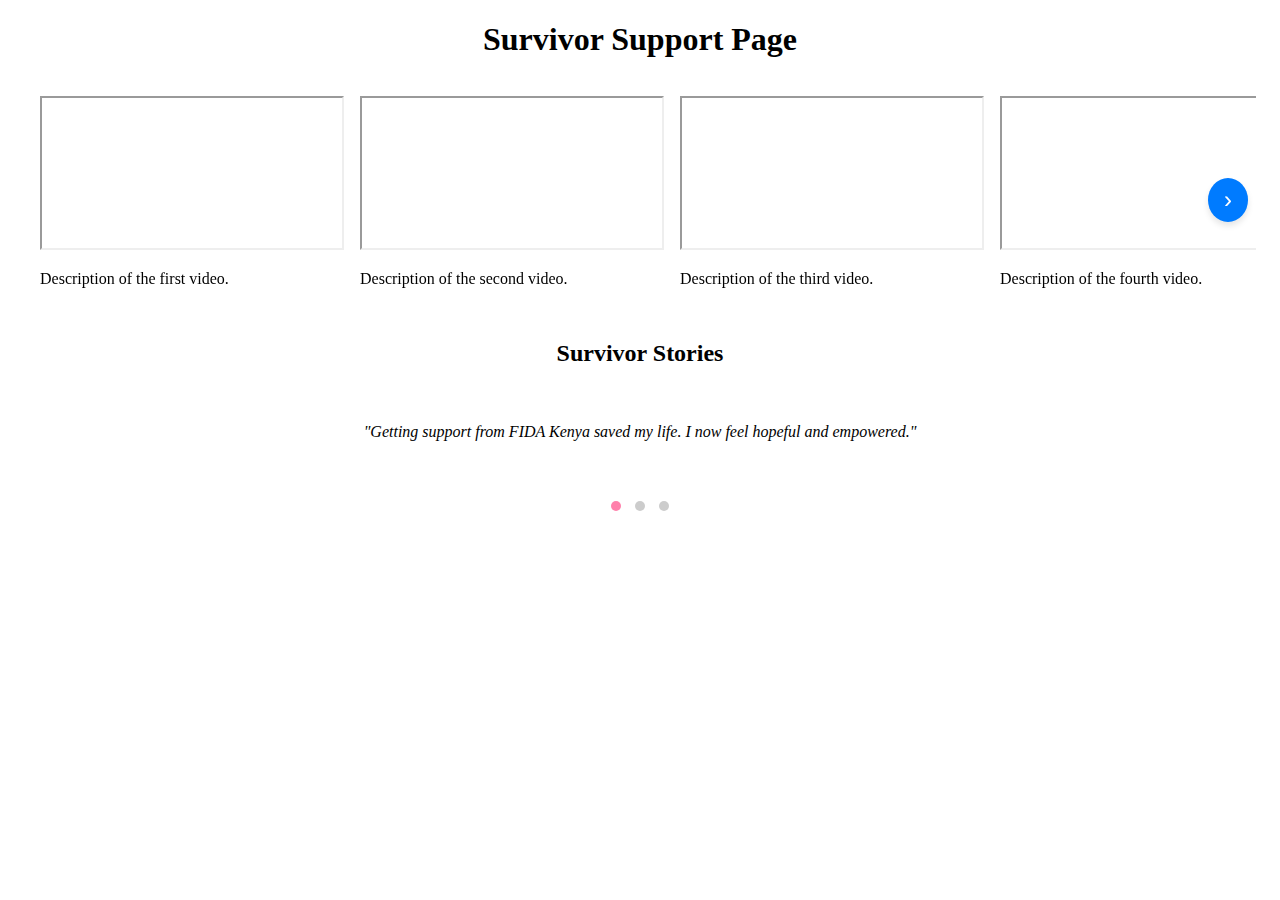
<file: educationPage.html>
<!DOCTYPE html>
<html lang="en">
<head>
    <meta charset="UTF-8">
    <meta name="viewport" content="width=device-width, initial-scale=1.0">
    <link rel="stylesheet" href="educationPage.css">
    <title>Video Gallery</title>
</head>
<body>
    <h1>Survivor Support Page</h1>
    <div class="scroll-wrapper">
        <button class="scroll-button left" onclick="scrollLeftAction()">&#8249;</button>
        <div class="scroll-container">
            <div class="card">
                <iframe class="responsive-iframe" src="https://www.youtube.com/embed/tgbNymZ7vqY?rel=0" allowfullscreen></iframe>
                <p class="video-description">Description of the first video.</p>
            </div>
            <div class="card">
                <iframe class="responsive-iframe" src="https://www.youtube.com/embed/tgbNymZ7vqY?rel=0" allowfullscreen></iframe>
                <p class="video-description">Description of the second video.</p>
            </div>
            <div class="card">
                <iframe class="responsive-iframe" src="https://www.youtube.com/embed/tgbNymZ7vqY?rel=0" allowfullscreen></iframe>
                <p class="video-description">Description of the third video.</p>
            </div>
            <div class="card">
                <iframe class="responsive-iframe" src="https://www.youtube.com/embed/tgbNymZ7vqY?rel=0" allowfullscreen></iframe>
                <p class="video-description">Description of the fourth video.</p>
            </div>
            <div class="card">
                <iframe class="responsive-iframe" src="https://www.youtube.com/embed/tgbNymZ7vqY?rel=0" allowfullscreen></iframe>
                <p class="video-description">Description of the first video.</p>
            </div>
            <div class="card">
                <iframe class="responsive-iframe" src="https://www.youtube.com/embed/tgbNymZ7vqY?rel=0" allowfullscreen></iframe>
                <p class="video-description">Description of the first video.</p>
            </div>
            <div class="card">
                <iframe class="responsive-iframe" src="https://www.youtube.com/embed/tgbNymZ7vqY?rel=0" allowfullscreen></iframe>
                <p class="video-description">Description of the first video.</p>
            </div>
        </div>
        <button class="scroll-button right" onclick="scrollRight()">&#8250;</button>
    </div>

    <section>
        <h2>Survivor Stories</h2>
        <div class="testimonial-slider">
            <div class="testimonial active">
                <p>"Getting support from FIDA Kenya saved my life. I now feel hopeful and empowered."</p>
            </div>
            <div class="testimonial">
                <p>"The counseling services helped me cope and heal. I encourage every survivor to seek help."</p>
            </div>
            <div class="testimonial">
                <p>"Accessing the helplines gave me immediate help when I needed it the most."</p>
            </div>
        </div>
        <div class="dots">
            <span class="dot active"></span>
            <span class="dot"></span>
            <span class="dot"></span>
        </div>
    </section>

    <script>
        const scrollContainer = document.querySelector('.scroll-container');
        const leftButton = document.querySelector('.scroll-button.left');
        const rightButton = document.querySelector('.scroll-button.right');

        // Update arrow visibility
        function updateArrows() {
            const scrollLeft = scrollContainer.scrollLeft;
            const maxScrollLeft = scrollContainer.scrollWidth - scrollContainer.clientWidth;

            leftButton.style.display = scrollLeft > 0 ? 'block' : 'none';
            rightButton.style.display = scrollLeft < maxScrollLeft ? 'block' : 'none';
        }

        // Scroll left
        function scrollLeftAction() {
            scrollContainer.scrollBy({
                top: 0,
                left: -scrollContainer.clientWidth / 2,
                behavior: 'smooth'
            });
        }

        // Scroll right
        function scrollRight() {
            scrollContainer.scrollBy({
                top: 0,
                left: scrollContainer.clientWidth / 2,
                behavior: 'smooth'
            });
        }

        // Initial arrow update
        updateArrows();

        // Update arrows on scroll
        scrollContainer.addEventListener('scroll', updateArrows);



        // JavaScript for Automatic Slideshow
        let currentIndex = 0;
        const testimonials = document.querySelectorAll('.testimonial');
        const dots = document.querySelectorAll('.dot');

        function showTestimonial(index) {
            // Hide all testimonials
            testimonials.forEach((testimonial, i) => {
                testimonial.classList.remove('active');
                dots[i].classList.remove('active');
            });
            // Show the selected testimonial
            testimonials[index].classList.add('active');
            dots[index].classList.add('active');
        }

        function nextTestimonial() {
            currentIndex = (currentIndex + 1) % testimonials.length;
            showTestimonial(currentIndex);
        }

        // Automatically change testimonials every 3 seconds
        setInterval(nextTestimonial, 3000);

        // Add click functionality to dots
        dots.forEach((dot, i) => {
            dot.addEventListener('click', () => {
                currentIndex = i;
                showTestimonial(currentIndex);
            });
        });

    </script>
</body>
</html>
</file>
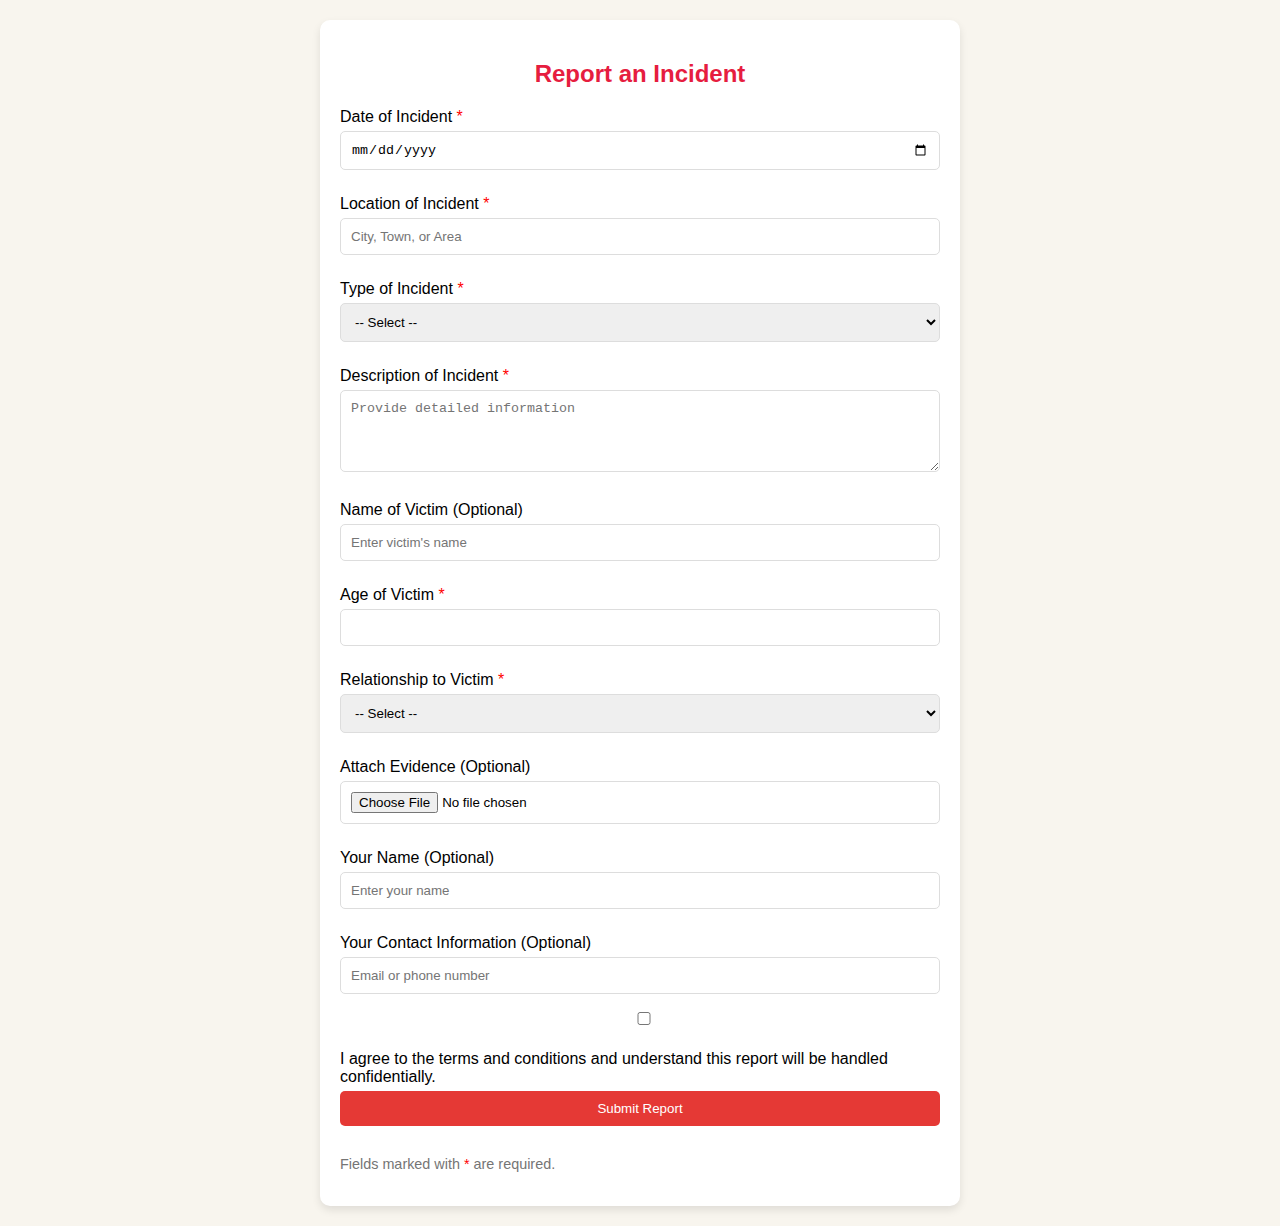
<file: reportIncident.html>
<!DOCTYPE html>
<html lang="en">
<head>
    <meta charset="UTF-8">
    <meta name="viewport" content="width=device-width, initial-scale=1.0">
    <title>Report an Incident</title>
    <link rel="stylesheet" href="reportIncident.css">
    <link rel="stylesheet" href="https://cdnjs.cloudflare.com/ajax/libs/font-awesome/6.0.0/css/all.min.css">
</head>
<body>

   <div class="container">
            <h2>Report an Incident</h2>
                
        <form action="" method="POST" enctype="multipart/form-data">
            <!-- Incident Details -->
            <label for="incident-date">Date of Incident <span class="required">*</span></label>
            <input type="date" id="incident-date" name="incident_date" required>

            <label for="location">Location of Incident <span class="required">*</span></label>
            <input type="text" id="location" name="location" placeholder="City, Town, or Area" required>

            <label for="incident-type">Type of Incident <span class="required">*</span></label>
            <select id="incident-type" name="incident_type" required>
                <option value="">-- Select --</option>
                <option value="physical_violence">Physical Violence</option>
                <option value="sexual_violence">Sexual Violence</option>
                <option value="threats_harassment">Threats or Harassment</option>
                <option value="femicide">Femicide</option>
                <option value="other">Other</option>
            </select>

            <label for="description">Description of Incident <span class="required">*</span></label>
            <textarea id="description" name="description" rows="4" placeholder="Provide detailed information" required></textarea>

            <!-- Victim Information -->
            <label for="victim-name">Name of Victim (Optional)</label>
            <input type="text" id="victim-name" name="victim_name" placeholder="Enter victim's name">

            <label for="victim-age">Age of Victim <span class="required">*</span></label>
            <input type="number" id="victim-age" name="victim_age" required>

            <label for="relationship">Relationship to Victim <span class="required">*</span></label>
            <select id="relationship" name="relationship" required>
                <option value="">-- Select --</option>
                <option value="family">Family Member</option>
                <option value="partner">Partner/Ex-Partner</option>
                <option value="stranger">Stranger</option>
                <option value="acquaintance">Acquaintance/Colleague</option>
                <option value="other">Other</option>
            </select>

            <!-- Evidence Submission -->
            <label for="evidence">Attach Evidence (Optional)</label>
            <input type="file" id="evidence" name="evidence">

            <!-- Reporter Information -->
            <label for="reporter-name">Your Name (Optional)</label>
            <input type="text" id="reporter-name" name="reporter_name" placeholder="Enter your name">

            <label for="contact">Your Contact Information (Optional)</label>
            <input type="text" id="contact" name="contact" placeholder="Email or phone number">

            <!-- Consent -->
            
          
            <input type="checkbox" id="consent" name="consent" required>
            <label for="consent">I agree to the terms and conditions and understand this report will be handled confidentially.</label>
                    
            <!-- Submit -->
            <button type="submit">Submit Report</button>
        </form>
        <p class="note">Fields marked with <span class="required">*</span> are required.</p>
    </div>
</body>
</html>
</file>
<file: educationPage.css>
.scroll-wrapper {
    display: flex;
    align-items: center;
    position: relative;
    margin: 16px;
}
h1 {
    text-align: center;
}
/* Scroll container with horizontal scrolling */
.scroll-container {
    display: flex;
    overflow-x: auto;
    scroll-snap-type: x mandatory;
    gap: 16px;
    padding: 16px;
    flex-grow: 1;
    position: relative; /* Ensure proper stacking context */
    z-index: 1; /* Ensure it stays behind the buttons */
}

/* Arrow buttons */
.scroll-button {
    background-color: #007bff;
    border: none;
    color: white;
    font-size: 24px;
    padding: 8px 16px;
    border-radius: 50%;
    cursor: pointer;
    box-shadow: 0 4px 6px rgba(0, 0, 0, 0.1);
    transition: background-color 0.3s;
    z-index: 2; /* Ensure buttons are above the scrollable container */
    position: absolute;
    top: 50%;
    transform: translateY(-50%);
    pointer-events: auto;
}

.scroll-button:hover {
    background-color: #0056b3;
}

.scroll-button.left {
    left: 8px;
}

.scroll-button.right {
    right: 8px;
}

/* Hide horizontal scrollbar */
.scroll-container::-webkit-scrollbar {
    display: none;
}

.scroll-container {
    -ms-overflow-style: none; /* IE and Edge */
    scrollbar-width: none; /* Firefox */
}


h2 {
    text-align: center;
}

/* Testimonial Slider Styles */
.testimonial-slider {
    position: relative;
    overflow: hidden;
    height: 100px; /* Adjust as needed */
}
.testimonial {
    display: none;
    text-align: center;
    font-style: italic;
    padding: 20px;
}
.testimonial.active {
    display: block;
    animation: fade-in 1s ease-in-out;
}
@keyframes fade-in {
    from {
        opacity: 0;
    }
    to {
        opacity: 1;
    }
}
/* Dots/Indicators Styles */
.dots {
    text-align: center;
    margin-top: 10px;
}
.dot {
    height: 10px;
    width: 10px;
    margin: 0 5px;
    background-color: #ccc;
    border-radius: 50%;
    display: inline-block;
    cursor: pointer;
}
.dot.active {
    background-color: #ff80ab;
}
</file>
<file: reportIncident.css>
body {
    font-family: Arial, sans-serif;
    background-color: #f8f5ee;
    margin: 0;
    padding: 20px;
   

}

.container {
    max-width: 600px;
    margin: 0 auto;
    background: #fff;
    padding: 20px;
    border-radius: 10px;
    animation: fadeIn 1s ease-in;
    box-shadow: 0 4px 8px rgba(0, 0, 0, 0.1);
}
h2 {
    text-align: center;
    color: #e61d3f;
}
label {
    display: block;
    margin: 10px 0 5px;
}
input, select, textarea, button {
    width: 100%;
    padding: 10px;
    margin-bottom: 15px;
    border: 1px solid #ddd;
    border-radius: 5px;
    box-sizing: border-box;
}

button {
    background-color: #e53935;
    color: #fff;
    border: none;
    cursor: pointer;
}
button:hover {
    background-color: #d32f2f;
}
.note {
    font-size: 0.9em;
    color: #757575;
}
.required {
    color: red;
}
@keyframes fadeIn {
    from { opacity: 0; }
    to { opacity: 1; }
}
</file>
